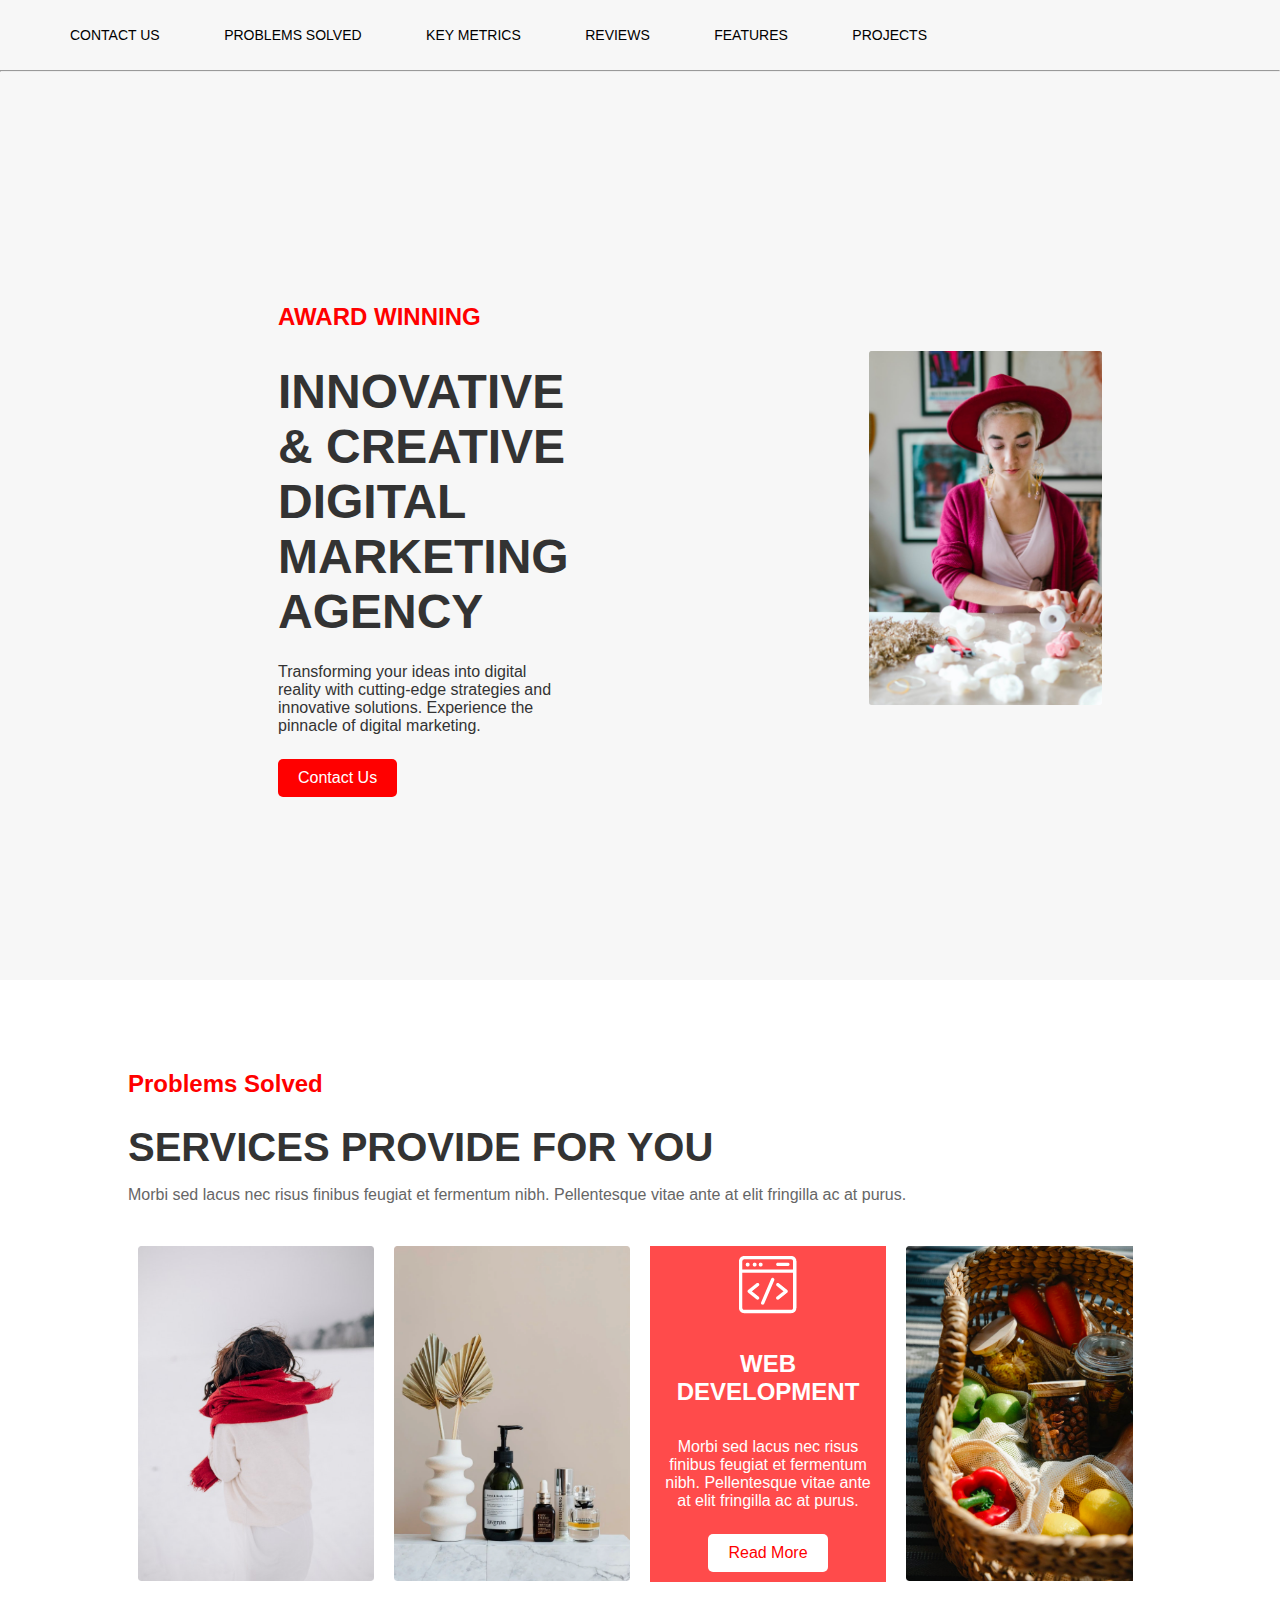
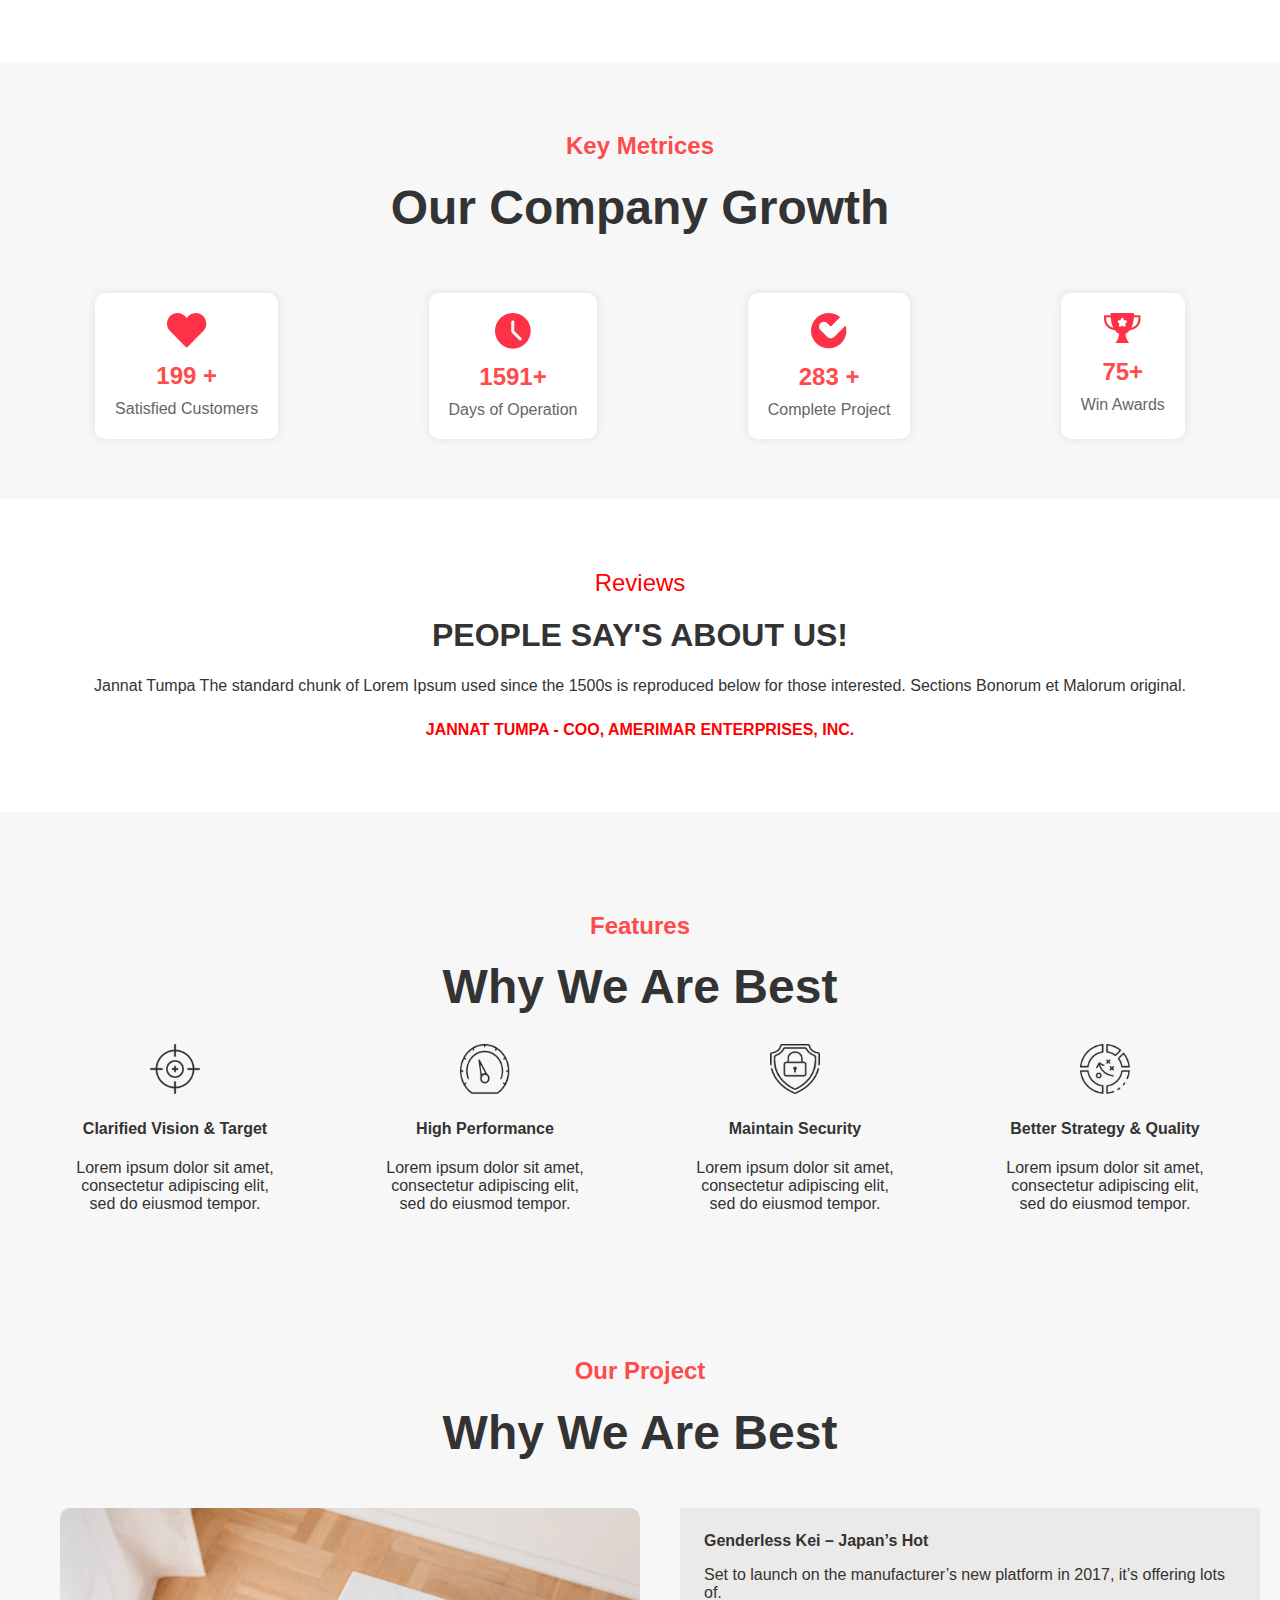
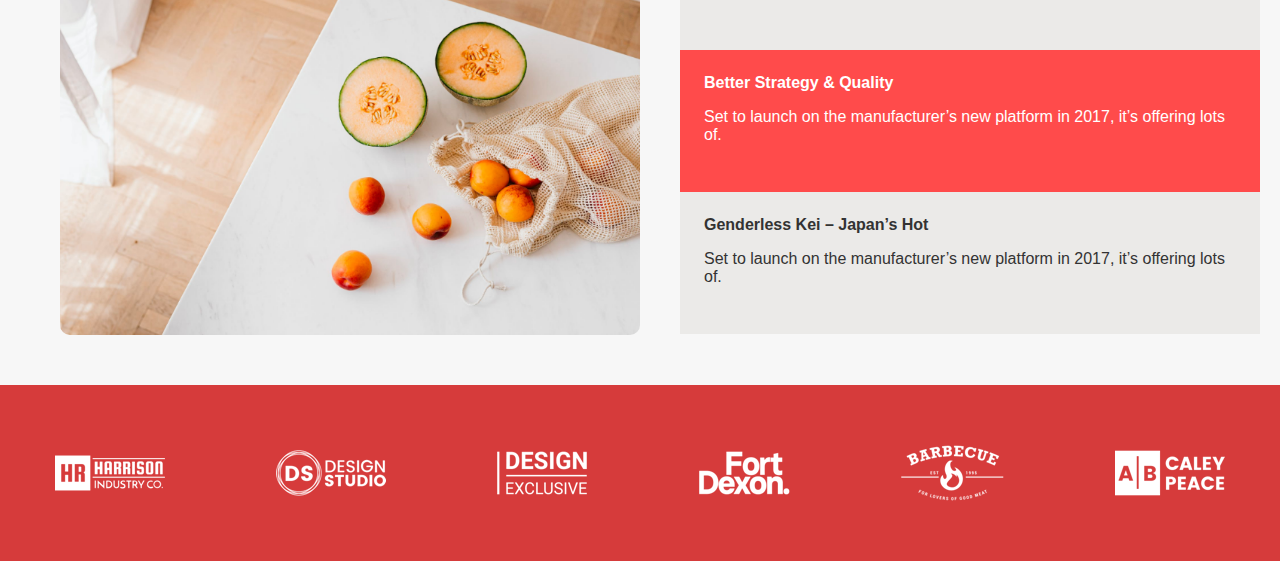
<file: index.html>
<!DOCTYPE html>
<html lang="en">
<head>
    <meta charset="UTF-8">
    <meta name="viewport" content="width=device-width, initial-scale=1.0">
    <title>Digital Marketing Agency</title>
    <link rel="stylesheet" href="styles.css">
</head>
<body>
    <header>
        <nav>
            <ul>
                <li><a href="#home">Contact us</a></li>
                <li><a href="#problems-solved">Problems Solved</a></li>
                <li><a href="#key-metrics">Key Metrics</a></li>
                <li><a href="#reviews">Reviews</a></li>
                <li><a href="#features">Features</a></li>
                <li><a href="#cta">Projects</a></li>
            </ul>
        </nav>
    </header>

    <hr>
    <section id="home" class="hero-section">
        <div class="container">
            <div class="content">
                <div class="text-content">
                    <h5>AWARD WINNING</h5>
                    <h1>INNOVATIVE & CREATIVE DIGITAL MARKETING AGENCY</h1>
                    <p>Transforming your ideas into digital reality with cutting-edge strategies and innovative solutions. Experience the pinnacle of digital marketing.</p>
                    <button>
                        <a href="contact-form.html" style="color: white; text-decoration: none;">Contact Us</a>
                    </button>
                </div>
                <div class="image-content">
                    <img src="Images/hero.png" alt="Marketing Image">
                </div>
            </div>
        </div>
    </section>

    <section id="problems-solved" class="services-section">
        <div class="services-header text-center">
            <h5>Problems Solved</h5>
            <h1>SERVICES PROVIDE FOR YOU</h1>
            <p>Morbi sed lacus nec risus finibus feugiat et fermentum nibh. Pellentesque vitae ante at elit fringilla ac at purus.</p>
        </div>
        <div class="services-content">
            <div class="service-item">
                <img src="Images/1.png" alt="1st Image" class="contentImg">
            </div>
            <div class="service-item">
                <img src="Images/2.png" alt="2nd Image" class="contentImg">
            </div>
            <div class="service-item text-center">
                <div class="service-text">
                    <img src="Images/icon.png" alt="">
                    <h3>WEB DEVELOPMENT</h3>
                    <p>Morbi sed lacus nec risus finibus feugiat et fermentum nibh. Pellentesque vitae ante at elit fringilla ac at purus.</p>
                    <a href="https://www.google.com/"><button>Read More</button></a>
                </div>
            </div>
            <div class="service-item">
                <img src="Images/3.png" alt="3rd Image" class="contentImg">
            </div>
        </div>
    </section>

    <section id="key-metrics" class="company-growth">
        <h2>Key Metrices</h2>
        <h3>Our Company Growth</h3>
        <div class="growth-stats">
            <div class="stat">
                <img src="Images/heart (2).png" alt="Satisfied Customers">
                <h4>199 +</h4>
                <p>Satisfied Customers</p>
            </div>
            <div class="stat">
                <img src="Images/clock (3).png" alt="Days of Operation">
                <h4>1591+</h4>
                <p>Days of Operation</p>
            </div>
            <div class="stat">
                <img src="Images/Path 4402.png" alt="Complete Project">
                <h4>283 +</h4>
                <p>Complete Project</p>
            </div>
            <div class="stat">
                <img src="Images/Path 4406.png" alt="Win Awards">
                <h4>75+</h4>
                <p>Win Awards</p>
            </div>
        </div>
    </section>

    <section id="reviews" class="feedback-section">
        <h2>Reviews</h2>
        <h1>PEOPLE SAY'S ABOUT US!</h1>
        <p>Jannat Tumpa The standard chunk of Lorem Ipsum used since the 1500s is reproduced below for those interested. Sections Bonorum et Malorum original.</p>
        <p class="author">JANNAT TUMPA - COO, AMERIMAR ENTERPRISES, INC.</p>
    </section>

    <section id="features" class="why-choose-us">
        <h2>Features</h2>
        <h3>Why We Are Best</h3>
        <div class="features">
            <div class="feature">
                <img src="Images/1st.png" alt="Clarified Vision & Target">
                <h4>Clarified Vision & Target</h4>
                <p>Lorem ipsum dolor sit amet, consectetur adipiscing elit, sed do eiusmod tempor.</p>
            </div>
            <div class="feature">
                <img src="Images/2nd.png" alt="High Performance">
                <h4>High Performance</h4>
                <p>Lorem ipsum dolor sit amet, consectetur adipiscing elit, sed do eiusmod tempor.</p>
            </div>
            <div class="feature">
                <img src="Images/3rd.png" alt="Maintain Security">
                <h4>Maintain Security</h4>
                <p>Lorem ipsum dolor sit amet, consectetur adipiscing elit, sed do eiusmod tempor.</p>
            </div>
            <div class="feature">
                <img src="Images/4.png" alt="Better Strategy & Quality">
                <h4>Better Strategy & Quality</h4>
                <p>Lorem ipsum dolor sit amet, consectetur adipiscing elit, sed do eiusmod tempor.</p>
            </div>
        </div>
    </section>

    <section id="cta" class="our-project">
        <h2>Our Project</h2>
        <h3>Why We Are Best</h3>
        <div class="project-content">
            <div class="project-image">
                <img id="main-image" src="Images/image.png" alt="Project Image">
            </div>
            <div class="project-details">
                <div class="project-item" onclick="changeImage('Images/image2.jpg')">
                    <h4>Genderless Kei – Japan’s Hot</h4>
                    <p>Set to launch on the manufacturer’s new platform in 2017, it’s offering lots of.</p>
                </div>
                <div class="project-item highlighted" onclick="changeImage('Images/image.png')">
                    <h4>Better Strategy & Quality</h4>
                    <p>Set to launch on the manufacturer’s new platform in 2017, it’s offering lots of.</p>
                </div>
                <div class="project-item" onclick="changeImage('Images/image3.jpg')">
                    <h4>Genderless Kei – Japan’s Hot</h4>
                    <p>Set to launch on the manufacturer’s new platform in 2017, it’s offering lots of.</p>
                </div>
            </div>
        </div>
    </section>

    <footer>
        <div class="footer-logos">
            <img src="Images/Group 500.png" alt="">
        </div>
    </footer>

    <script src="scripts.js"></script>
</body>
</html>
</file>
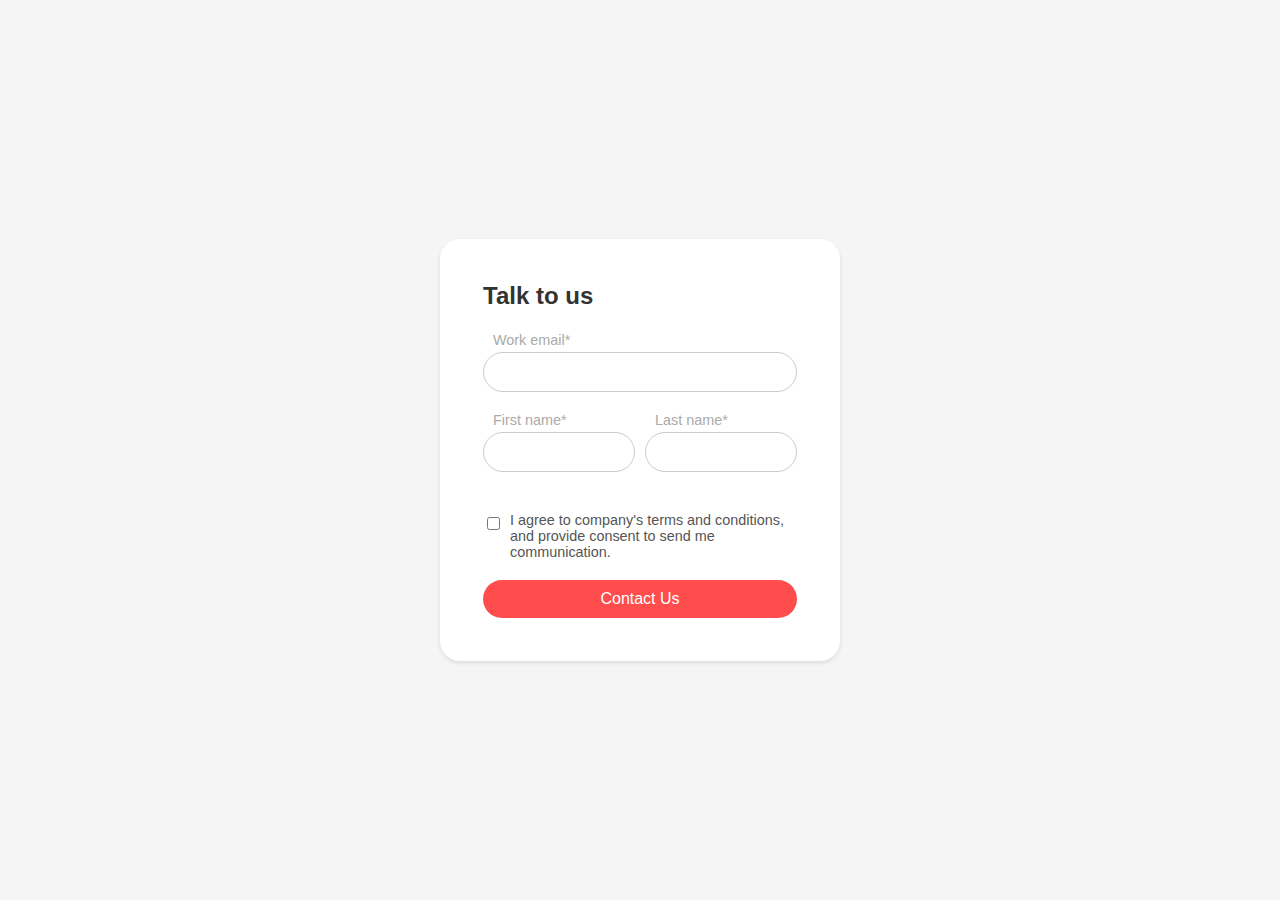
<file: contact-form.html>
<!DOCTYPE html>
<html lang="en">
<head>
    <meta charset="UTF-8">
    <meta name="viewport" content="width=device-width, initial-scale=1.0">
    <title>Contact Us Form</title>
<!--     <link rel="stylesheet" href="Contact-styles.css"> -->
</head>
<body>
    <div class="contact-form">
        <h2>Talk to us</h2>
        <form action="https://getform.io/f/jawxzonb" method="POST">
            <div class="input-group">
                <input type="email" id="work-email" name="work-email" required>
                <label for="work-email">Work email*</label>
            </div>
            <div class="input-row">
                <div class="input-group">
                    <input type="text" id="first-name" name="first-name" required>
                    <label for="first-name">First name*</label>
                </div>
                <div class="input-group">
                    <input type="text" id="last-name" name="last-name" required>
                    <label for="last-name">Last name*</label>
                </div>
            </div>
            <div class="checkbox-group">
                <input type="checkbox" id="terms" name="terms" required>
                <label for="terms">I agree to company's terms and conditions, and provide consent to send me communication.</label>
            </div>
            <button type="submit">Contact Us</button>
        </form>
    </div>
    <script src="scripts.js"></script>

    <style>
    body {
    font-family: Arial, sans-serif;
    background-color: #f5f5f5;
    display: flex;
    justify-content: center;
    align-items: center;
    height: 100vh;
    margin: 0;
}

.contact-form {
    background-color: white;
    padding: 43px;
    border-radius: 20px;
    box-shadow: 0 2px 4px rgba(0, 0, 0, 0.1);
    width: 400px;
    box-sizing: border-box;
}

.contact-form h2 {
    margin-top: 0;
    margin-bottom: 42px;
    font-size: 1.5em;
    color: #333;

}

form {
    display: flex;
    flex-direction: column;
}

.input-group {
    margin-bottom: 20px;
    position: relative;
}

.input-group input[type="email"],
.input-group input[type="text"] {
    width: 100%;
    padding: 10px;
    border: 1px solid #ccc;
    border-radius: 30px;
    outline: none;
    font-size: 1em;
    box-sizing: border-box;
    margin-bottom: 20px
}

.input-row {
    display: flex;
    gap: 10px;
}

.input-group label {
    position: absolute;
    top: -20px;
    left: 10px;
    font-size: 0.9em;
    color: #aaa;
}

.checkbox-group {
    display: flex;
    align-items: flex-start;
    margin-bottom: 20px;
}

.checkbox-group input[type="checkbox"] {
    margin-right: 10px;
    margin-top: 5px;
}

.checkbox-group label {
    font-size: 0.9em;
    color: #555;
}

button[type="submit"] {
    background-color: #ff4d4d;
    color: white;
    border: none;
    padding: 10px;
    border-radius: 20px;
    font-size: 1em;
    cursor: pointer;
    width: 100%;
    box-sizing: border-box;
}

button[type="submit"]:hover {
    background-color: #d43d3d;
}

</style>
</body>
</html>
</file>
<file: styles.css>
body {
    font-family: Arial, sans-serif;
    background-color: #f8f9fa;
    margin: 0;
    padding: 0;
}

.container {
    display: flex;
    align-items: center;
    justify-content: space-between;
    height: 100vh;
    padding: 0 178px;
}

.content {
    display: flex;
    align-items: center;
    justify-content: center;
    width: 100%;
}

.text-content {
    flex: 1;
    padding-right: 300px;
    padding-left: 100px;
}

h5 {
    font-size: 1.5rem;
    color: red;
    margin-bottom: 1rem;
}

h1 {
    font-size: 3rem;
    font-weight: bold;
    margin-bottom: 1.5rem;
}

p {
    font-size: 1rem;
    margin-bottom: 1.5rem;
}

button {
    padding: 10px 20px;
    font-size: 1rem;
    color: white;
    background-color: red;
    border: none;
    cursor: pointer;
    border-radius: 5px;
}

.image-content {
    flex: 1;
}

.image-content img {
    max-width: 100%;
    height: auto;
}

.services-section {
    padding: 50px 10%;
    background-color: #ffffff;
}

.services-header {
    margin-bottom: 30px;
}

.services-header h5 {
    font-size: 1.5rem;
    color: red;
    margin-bottom: 1rem;
}

.services-header h1 {
    font-size: 2.5rem;
    font-weight: bold;
    margin-bottom: 1rem;
}

.services-header p {
    font-size: 1rem;
    color: #666;
    margin-bottom: 2rem;
}

.services-content {
    display: flex;
    justify-content: space-between;
    flex-wrap: wrap;
}

.service-item {
    flex: 1;
    margin: 10px;
    max-width: calc(25% - 20px);
}

.service-item, .contentImg {
    width: 100%;
    height: auto;
    display: block;
}

.service-text {
    padding: 10px;
    background-color: #ff4b4b;
    color: #fff;
    text-align: center;
    margin-bottom: 20px;
}

.service-text h3 {
    font-size: 1.5rem;
    margin-bottom: 2rem;
    margin-top: 2rem;
}

.service-text p {
    font-size: 1rem;
    margin-bottom: 1.5rem;
}

.service-text button {
    padding: 10px 20px;
    font-size: 1rem;
    color: red;
    background-color: white;
    border: none;
    cursor: pointer;
}

/* Third image section */
body {
    font-family: Arial, sans-serif;
    margin: 0;
    padding: 0;
    box-sizing: border-box;
}

h2 {
    text-align: center;
    color: #ff4b4b;
}

h3 {
    text-align: center;
    margin-top: 10px;
    font-size: xxx-large;
}

.why-choose-us, .our-project {
    padding: 50px 20px;
}

.features {
    display: flex;
    justify-content: space-around;
    margin-top: 30px;
}

.feature {
    text-align: center;
    max-width: 200px;
}

.feature img {
    width: 50px;
    height: 50px;
}

.project-content {
    display: flex;
    justify-content: center;
    align-items: center;
    margin-top: 30px;
    padding-left: 40px;
}

.project-image img {
    max-width: 100%;
    height: auto;
}

.project-details {
    display: flex;
    flex-direction: column;
    padding-left: 40px;
}

.project-item {
    background: #ebeae8;
    padding: 24px;
}

.project-item.highlighted {
    background: #ff4b4b;
    color: #fff;
}

.project-item h4 {
    margin: 0 0 10px 0;
}

/* Fourth image section */
body {
    font-family: Arial, sans-serif;
    margin: 0;
    padding: 0;
    box-sizing: border-box;
}

.why-choose-us h2 {
    text-align: center;
    color: #ff4b4b;
    margin-top: 50px;
}

.why-choose-us h3 {
    text-align: center;
    margin-top: 10px;
    margin-bottom: 30px;
    font-size: xxx-large;
}

.company-growth {
    padding: 50px 20px;
}

.growth-stats {
    display: flex;
    justify-content: space-around;
    flex-wrap: wrap;
}

.project-image {
    width: 50%;
    display: flex;
    justify-content: center;
    align-items: center;
}

.project-image img {
    width: 100%;
    height: auto;
    max-width: 771px;
    border-radius: 10px;
}

.project-details {
    width: 50%;
    display: flex;
    flex-direction: column;
    justify-content: center;
}

.stat {
    background: #fff;
    box-shadow: 0 0 10px rgba(0, 0, 0, 0.1);
    padding: 20px;
    text-align: center;
    margin: 10px;
    border-radius: 10px;
    cursor: pointer;
    transition: background-color 0.3s ease;
}

.stat:hover {
    background-color: #f0f0f0;
}

.stat h4 {
    margin: 10px 0;
    font-size: 24px;
    color: #ff4b4b;
}

.stat p {
    margin: 0;
    color: #666;
}



/* Footer section */
body {
    font-family: Arial, sans-serif;
    margin: 0;
    padding: 0;
    background-color: #f7f7f7;
    color: #333;
}

.feedback-section {
    text-align: center;
    padding: 50px 20px;
    background-color: white;
}

.feedback-section h2 {
    color: red;
    font-weight: normal;
}

.feedback-section h1 {
    font-size: 2em;
    margin: 10px 0;
}

.feedback-section p {
    font-size: 1em;
    line-height: 1.5;
    margin: 20px 0;
}

.feedback-section .author {
    color: red;
    font-weight: bold;
}

.footer-logos {
    display: flex;
    justify-content: center;
    align-items: center;
    padding: 60px 0;
    background-color: #d63b3b;
}

.footer-logos img {
    margin: 0 10px;
}

/* Responsive CSS */
@media (max-width: 1200px) {
    .container {
        padding: 0 50px;
    }

    .text-content {
        padding-right: 50px;
        padding-left: 50px;
    }

    .services-content {
        flex-direction: column;
    }

    .service-item {
        max-width: 100%;
        margin: 20px 0;
    }

    .project-content {
        flex-direction: column;
        align-items: flex-start;
    }

    .project-details {
        padding-left: 0;
    }
}

@media (max-width: 768px) {
    .container {
        flex-direction: column;
        height: auto;
        padding: 0 20px;
    }

    .text-content {
        padding: 20px 0;
        text-align: center;
        padding-right: 0;
        padding-left: 0;
    }

    .image-content {
        display: flex;
        justify-content: center;
    }

    .features {
        flex-direction: column;
        align-items: center;
    }

    .feature {
        max-width: 100%;
        margin-bottom: 20px;
    }

    .growth-stats {
        flex-direction: column;
        align-items: center;
    }

    .stat {
        width: 100%;
        max-width: 300px;
        margin-bottom: 20px;
    }

    .footer-logos {
        flex-direction: column;
    }
}

@media (max-width: 480px) {
    h1 {
        font-size: 2rem;
    }

    h5, .services-header h5 {
        font-size: 1.25rem;
    }

    h3, .services-header h1 {
        font-size: 2rem;
    }

    .text-content {
        padding: 10px;
    }

    .service-text {
        padding: 20px;
    }

    .project-item {
        padding: 20px;
    }

    .project-content {
        padding-left: 0;
    }

    .project-details {
        padding: 0;
    }
}
nav ul li{
    display: inline-block;
    list-style: none;
    margin: 10px 30px;
}
nav ul li a{
    color: #000;
    text-decoration: none;
    position: relative;
    text-transform: uppercase;
    font-size: 14px;
}

nav ul li a::after{
    content: "";
    width: 0;
    height: 3px;
    position: absolute;
    bottom: -5px;
    left: 50%;
    transform: translateX(-50%);
    background: #ff3131;
    transition: width 0.4s;
}

nav ul li a:hover::after{
    width: 100%;
}
</file>
